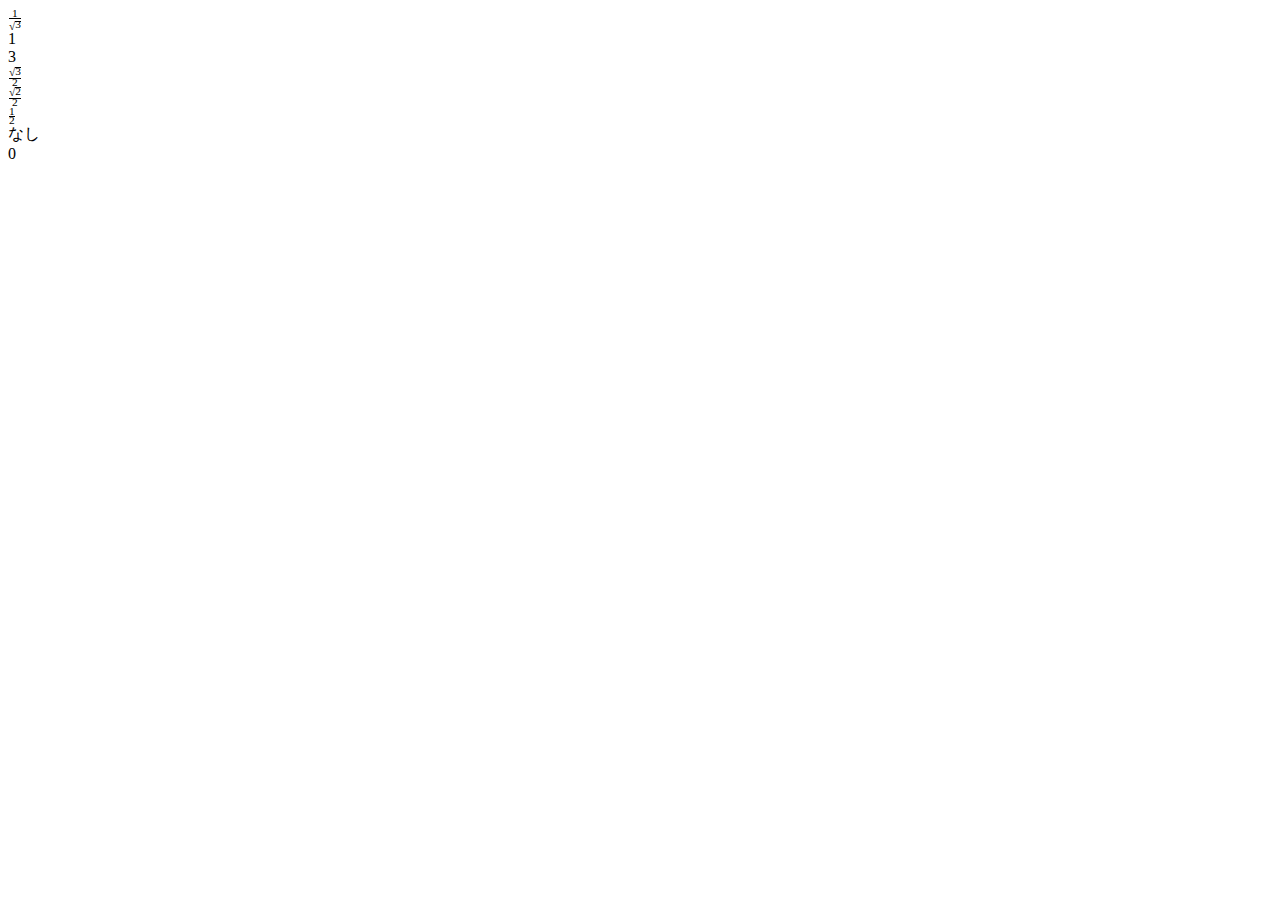
<file: html/index.html>
<!DOCTYPE html>
<html lang="en">
<head>
    <meta charset="UTF-8">
    <meta name="viewport" content="width=device-width, initial-scale=1.0">
    <title>Document</title>
    <script src="https://fred-wang.github.io/mathml.css/mspace.js"></script>
</head>
<body>
    <div id="q"></div>
    <div class="answer">
        <div class="first">
            <div>
                <math><mfrac>
                        <mn>1</mn>
                        <msqrt>
                            <mn>3</mn>
                        </msqrt>
                    </mfrac></math>
            </div>
            <div>1</div>
            <div>
                    <msqrt>
                        <mn>3</mn>
                    </msqrt>
                </mfrac></math>
            </div>
        </div>
        <div class="second">
            <div>
                <math><mfrac>
                        <msqrt>
                            <mn>3</mn>
                        </msqrt>
                        <mn>2</mn>
                    </mfrac></math>
            </div>
            <div>
                <math><mfrac>
                        <msqrt>
                            <mn>2</mn>
                        </msqrt>
                        <mn>2</mn>
                    </mfrac></math>
            </div>
            <div>
                <math><mfrac>
                        <mn>1</mn>
                        <mn>2</mn>
                    </mfrac></math>
            </div>
        </div>
        <div class="third">
            <div>なし</div>
            <div>0</div>
        </div>
    </div>
</body>
</html>
</file>
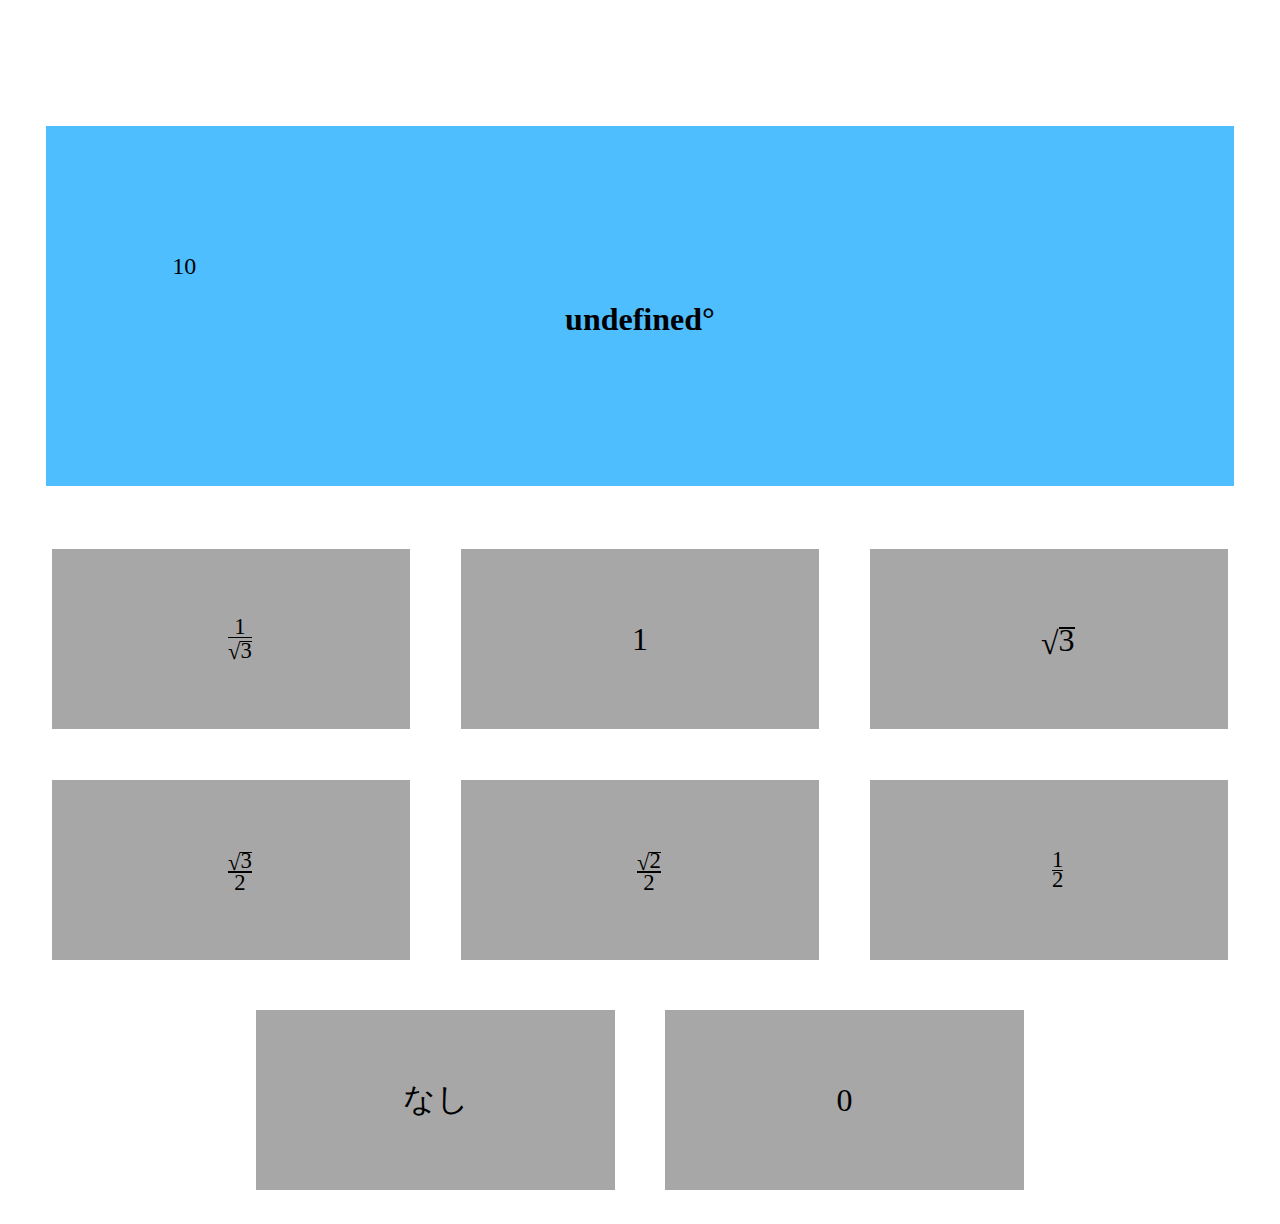
<file: code/html/index.html>
<!DOCTYPE html>
<html lang="en">
<head>
    <meta charset="UTF-8">
    <meta name="viewport" content="width=device-width, initial-scale=1.0">
    <title>三角比早押しゲーム</title>
    <link rel="stylesheet" href="index.css">
</head>
<body>
    <header>
        <div id="time">10</div>
        <h1 id="q">sin30°</h1>
    </header>

    <div class="answer">
        <div class="yoko">
            <div id="1" class="select">
                <math>
                    <mo></mo>
                    <mfrac>
                        <mn>1</mn>
                        <msqrt>
                            <mn>3</mn>
                        </msqrt>
                    </mfrac></math>
            </div>
            <div id="2" class="select"><mo></mo>1</div>
            <div id="3" class="select">
                <math>
                    <mo></mo>
                    <msqrt>
                        <mn>3</mn>
                    </msqrt></math>
            </div>
        </div>
        <div class="yoko">
            <div id="4" class="select">
                <math>
                    <mo></mo>
                    <mfrac>
                        <msqrt>
                            <mn>3</mn>
                        </msqrt>
                        <mn>2</mn>
                    </mfrac></math>
            </div>
            <div id="5" class="select">
                <math>
                    <mo></mo>
                    <mfrac>
                        <msqrt>
                            <mn>2</mn>
                        </msqrt>
                        <mn>2</mn>
                    </mfrac></math>
            </div>
            <div id="6" class="select">
                <math>
                    <mo></mo>
                    <mfrac>
                        <mn>1</mn>
                        <mn>2</mn>
                    </mfrac></math>
            </div>
        </div>
        <div class="yoko">
            <div id="7" class="select">なし</div>
            <div id="0" class="select">0</div>
        </div>
    </div>
</body>
<script src="js/init.js"></script>
<script src="js/index.js"></script>
</html>
</file>
<file: code/html/index.css>
header {
    width: 74%;
    padding: 10% 10%;
    margin: 3%;
    margin-top: 10%;    
    background-color: rgb(79, 190, 255);
    text-align: center;
}

#time {
    display: flex;
    font-size: x-large;
}

.yoko {
    width: 100%;
    display: flex;
    justify-content: center;
}

.yoko > div {
    background-color: rgb(167, 167, 167);
    margin: 2%;
    width: 28vw;
    height: 20vh;
    font-size: xx-large;
    align-items: center;
    justify-content: center;
    display: flex;
}
</file>
